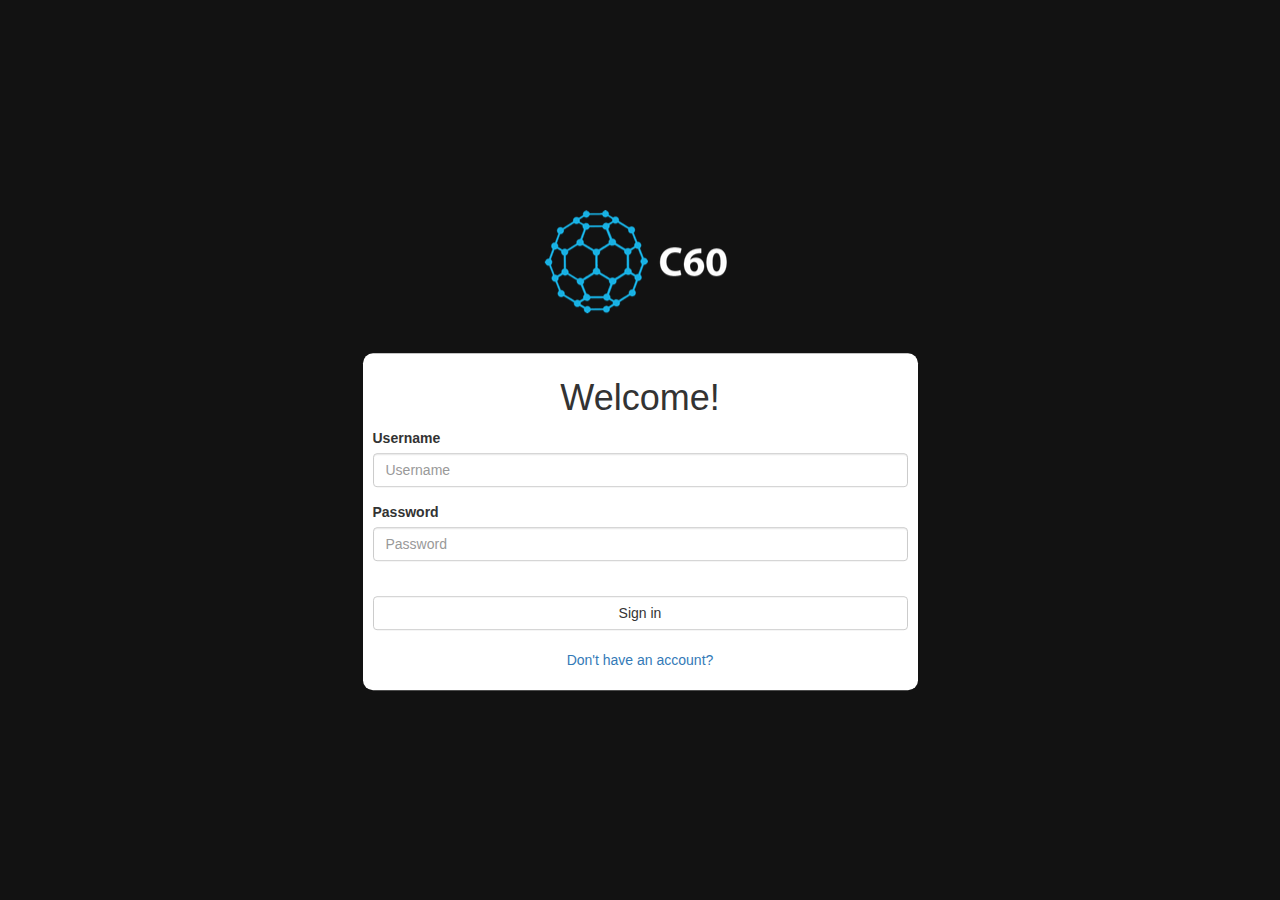
<file: webapp/index.html>
<!DOCTYPE html>
<html lang="en">

	<head>

		<meta charset="utf-8">
		<meta http-equiv="X-UA-Compatible" content="IE=edge">
		<meta name="viewport" content="width=device-width, initial-scale=1">
		<meta name="description" content="">
		<meta name="author" content="">
		<meta name=keywords value="c60, pebble, hackthenorth">

		<title>C60</title>
		
		<!-- Bootstrap Core + Custom CSS-->
		<link rel="stylesheet" href="https://maxcdn.bootstrapcdn.com/bootstrap/3.3.5/css/bootstrap.min.css">
		<link href="css/style.css" rel="stylesheet">

    <!-- Logic -->
    <script src="https://code.jquery.com/jquery-2.1.4.min.js"></script>
    <script src="https://cdn.firebase.com/js/client/2.2.1/firebase.js"></script>
    <script src="js/login.js"></script>
		
		<!-- Custom Fonts -->
		<link href='http://fonts.googleapis.com/css?family=Open+Sans:400,800,700' rel='stylesheet' type='text/css'>
		<link href="http://maxcdn.bootstrapcdn.com/font-awesome/4.2.0/css/font-awesome.min.css" rel="stylesheet">

	</head>

	<body>
    <div class="container vcenter">

      <div class="row text-center">
        <img src="img/c60web.png">
      </div>

      <br>
      <br>

      <div class="row">
        <div class="col-md-6 col-md-offset-3">
          <form>
            <h1 class="text-center">Welcome!</h1>

            <div class="form-group">
              <label for="pidinput">Username</label>
              <input type="text" class="form-control" id="userinput" placeholder="Username">
            </div>

            <div class="form-group">
              <label for="passwordinput">Password</label>
              <input type="password" class="form-control" id="passwordinput" placeholder="Password">
            </div>

            <br>

            <button id="loginbtn" type="button" class="btn btn-default btn-block" aria-label="Left Align">
              Sign in
            </button>

            <br>

            <a href="create.html"> <p class="text-center"> Don't have an account? </p> </a>

          </form>
        </div>
      </div>
    </div>
	</body>
</html>
</file>
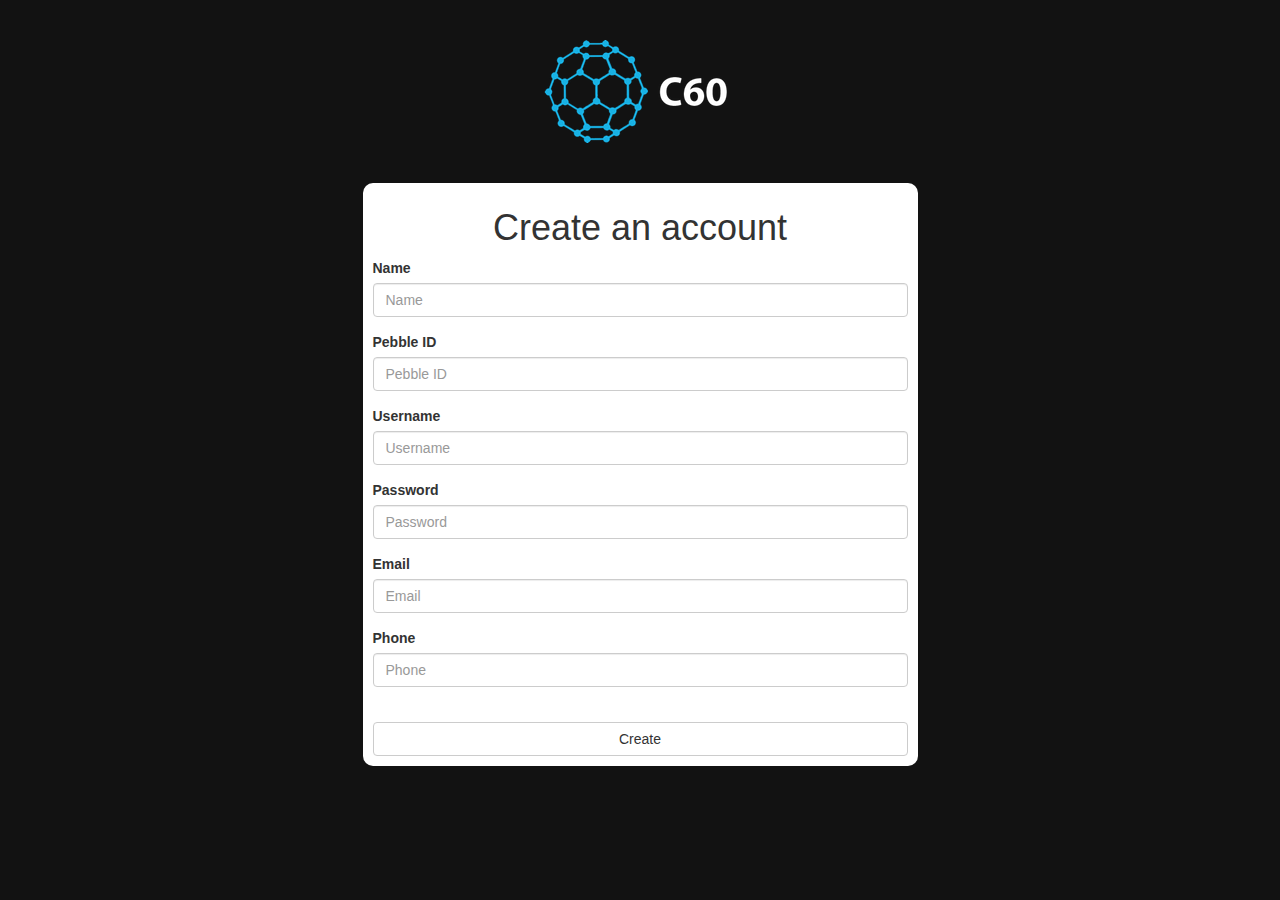
<file: webapp/create.html>
<!DOCTYPE html>
<html lang="en">

	<head>

		<meta charset="utf-8">
		<meta http-equiv="X-UA-Compatible" content="IE=edge">
		<meta name="viewport" content="width=device-width, initial-scale=1">
		<meta name="description" content="">
		<meta name="author" content="">
		<meta name=keywords value="c60, pebble, hackthenorth">

		<title>C60</title>
		
		<!-- Bootstrap Core + Custom CSS-->
		<link rel="stylesheet" href="https://maxcdn.bootstrapcdn.com/bootstrap/3.3.5/css/bootstrap.min.css">
		<link href="css/style.css" rel="stylesheet">

    <!-- Logic -->
    <script src="https://code.jquery.com/jquery-2.1.4.min.js"></script>
    <script src="https://cdn.firebase.com/js/client/2.2.1/firebase.js"></script>
    <script src="js/create.js"></script>
		
		<!-- Custom Fonts -->
		<link href='http://fonts.googleapis.com/css?family=Open+Sans:400,800,700' rel='stylesheet' type='text/css'>
		<link href="http://maxcdn.bootstrapcdn.com/font-awesome/4.2.0/css/font-awesome.min.css" rel="stylesheet">

	</head>

	<body>
    <div class="container">

      <br><br>

      <div class="row text-center">
        <img src="img/c60web.png">
      </div>

      <br><br>

      <div class="row">
        <div class="col-md-6 col-md-offset-3">
          <form>
            <h1 class="text-center">Create an account</h1>

            <div class="form-group">
              <label for="nameinput">Name</label>
              <input type="text" class="form-control" id="nameinput" placeholder="Name">
            </div>

            <div class="form-group">
              <label for="pidinput">Pebble ID</label>
              <input type="text" class="form-control" id="pidinput" placeholder="Pebble ID">
            </div>

            <div class="form-group">
              <label for="userinput">Username</label>
              <input type="text" class="form-control" id="userinput" placeholder="Username">
            </div>

            <div class="form-group">
              <label for="passwordinput">Password</label>
              <input type="password" class="form-control" id="passwordinput" placeholder="Password">
            </div>

            <div class="form-group">
              <label for="emailinput">Email</label>
              <input type="email" class="form-control" id="emailinput" placeholder="Email">
            </div>

            <div class="form-group">
              <label for="phoneinput">Phone</label>
              <input type="text" class="form-control" id="phoneinput" placeholder="Phone">
            </div>

            <br>

            <button id="createbtn" type="button" class="btn btn-default btn-block" aria-label="Left Align">
              Create
            </button>
          </form>
        </div>
      </div>
    </div>
	</body>
</html>
</file>
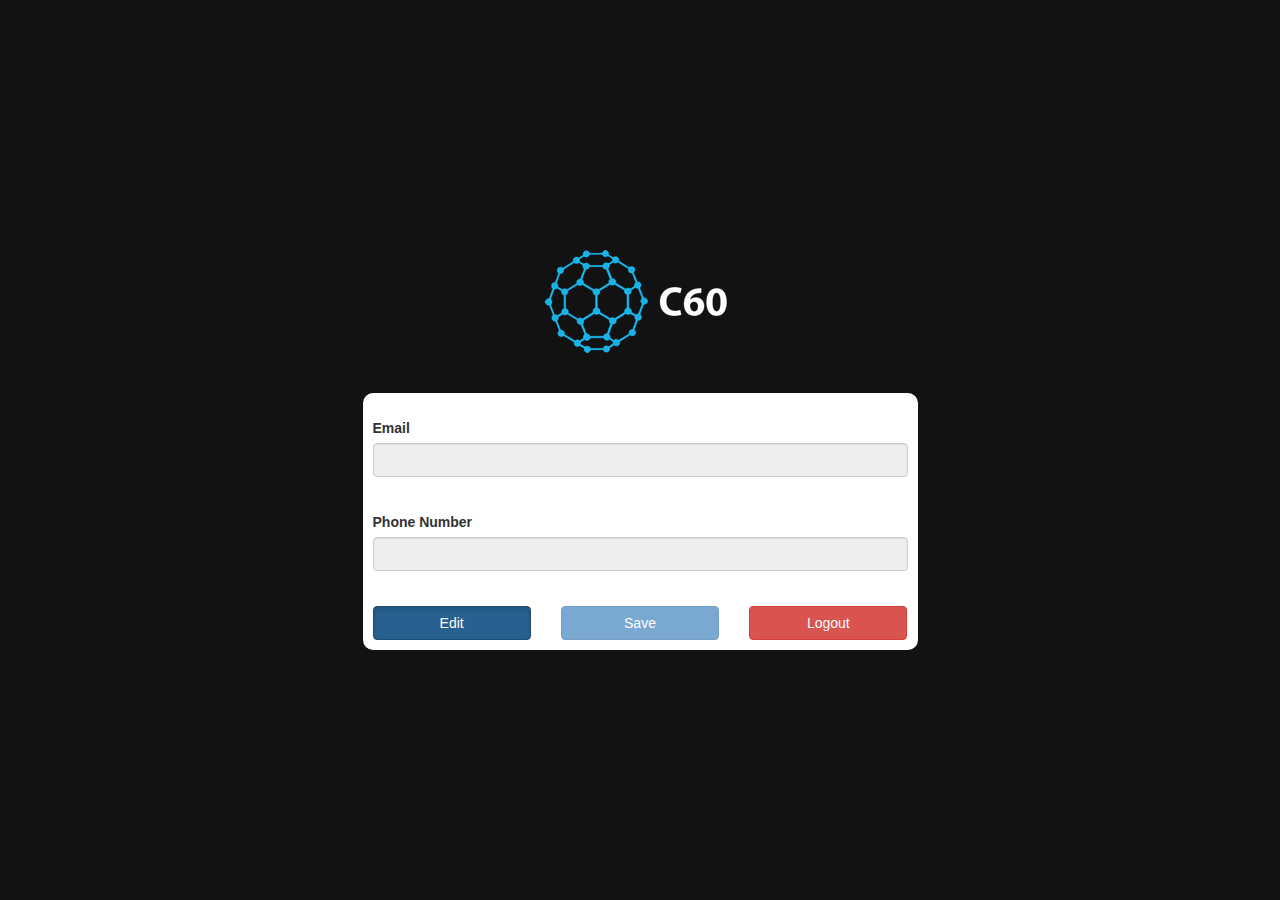
<file: webapp/details.html>
<!DOCTYPE html>
<html lang="en">

	<head>

		<meta charset="utf-8">
		<meta http-equiv="X-UA-Compatible" content="IE=edge">
		<meta name="viewport" content="width=device-width, initial-scale=1">
		<meta name="description" content="">
		<meta name="author" content="">
		<meta name=keywords value="c60, pebble, hackthenorth">

		<title>C60</title>
		
		<!-- Bootstrap Core + Custom CSS-->
		<link rel="stylesheet" href="https://maxcdn.bootstrapcdn.com/bootstrap/3.3.5/css/bootstrap.min.css">
		<link href="css/style.css" rel="stylesheet">

    <!-- Logic -->
    <script src="https://code.jquery.com/jquery-2.1.4.min.js"></script>
    <script src="https://cdn.firebase.com/js/client/2.2.1/firebase.js"></script>
    <script src="js/details.js"></script>
		
		<!-- Custom Fonts -->
		<link href='http://fonts.googleapis.com/css?family=Open+Sans:400,800,700' rel='stylesheet' type='text/css'>
		<link href="http://maxcdn.bootstrapcdn.com/font-awesome/4.2.0/css/font-awesome.min.css" rel="stylesheet">

	</head>

	<body>
    <div class="container vcenter">

      <div class="row text-center">
        <img src="img/c60web.png">
      </div>

      <br>
      <br>

      <div class="row">
        <div class="col-md-6 col-md-offset-3">
          <form>
            <h1 id="name-header" class="text-center"></h1>

            <div class="form-group">
              <label for="emailinput">Email</label>
              <input type="email" value="" class="form-control" id="emailinput" disabled> 
            </div>

            <br>

            <div class="form-group">
              <label for="phoneinput">Phone Number</label>
              <input type="text" value="" class="form-control" id="phoneinput" disabled>
            </div>

            <br>

            <div class="row">
              <div class="col-md-4">
                <button id="editbtn" type="button" class="btn btn-primary btn-block active"> 
                Edit
                </button>
              </div>

              <div class="col-md-4">
                <button id="savebtn" type="button" class="btn btn-primary btn-block" disabled="true">
                Save
                </button>
              </div>

              <div class="col-md-4">
                <button id="logoutbtn" type="button" class="btn btn-danger btn-block">
                Logout
                </button>
              </div>
            </div>
        
          </form>
        </div>
      </div>
    </div>
	</body>
</html>
</file>
<file: webapp/css/style.css>
html, body{
	margin:0; padding: 0;
	background-color: #121212;
	position: relative;
	height: 100%;
}

form {
	background-color: #FFFFFF;
	padding: 5px 10px 10px 10px;
	border-radius: 10px;
}

.vcenter {
	position: relative;
  	top: 50%;
  	-webkit-transform: translateY(-50%);
  	-ms-transform: translateY(-50%);
  	transform: translateY(-50%);
}
</file>
